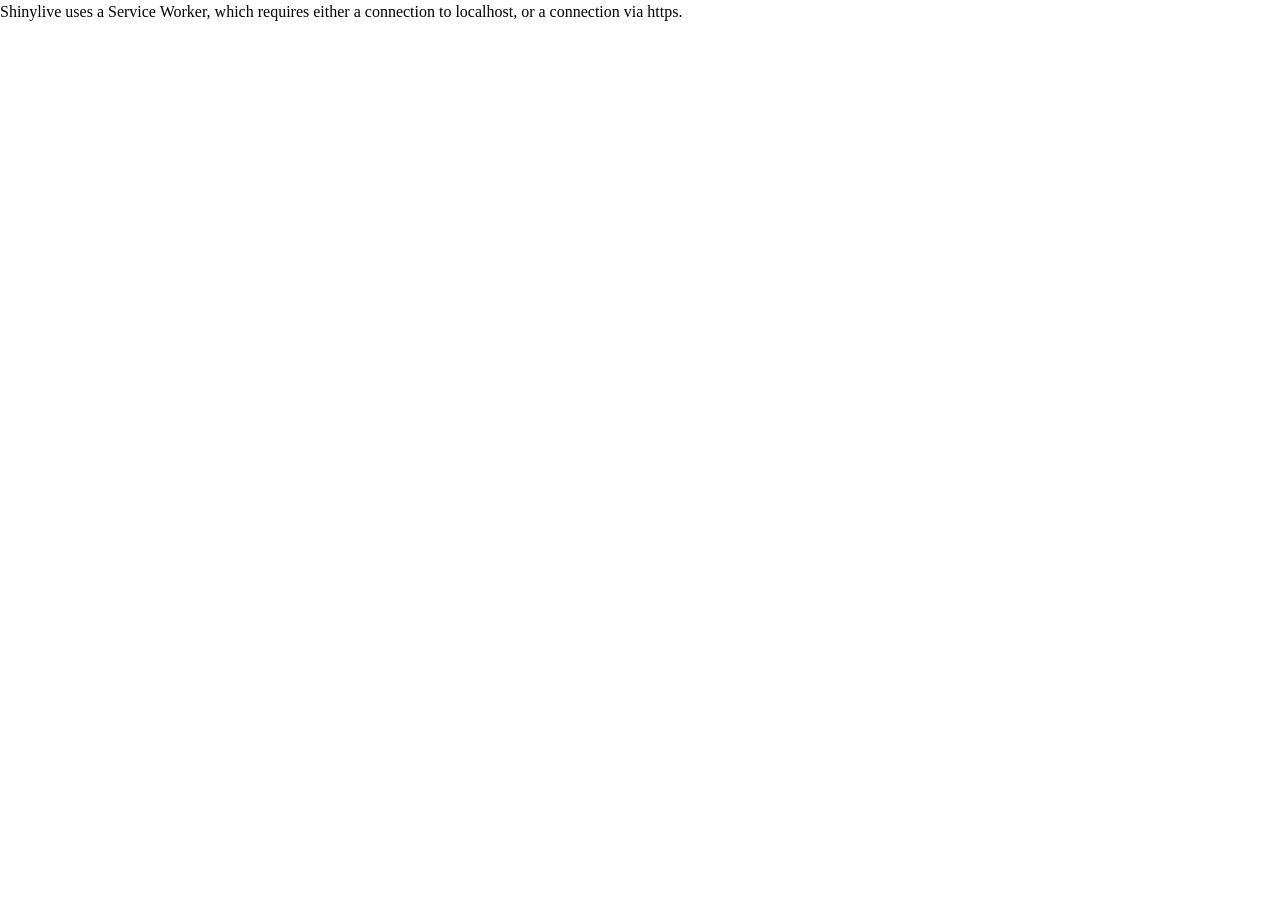
<file: docs/amion/index.html>
<!doctype html>
<html>
  <head>
    <meta charset="utf-8" />
    <title>Amion Rotation Openings Checker</title>
    <style>
      html, body { margin: 0; height: 100%; width: 100%; overflow: hidden; }
      iframe { border: 0; width: 100%; height: 100%; }
    </style>
  </head>
  <body>
    <iframe src="./site/index.html"></iframe>
  </body>
</html>
</file>
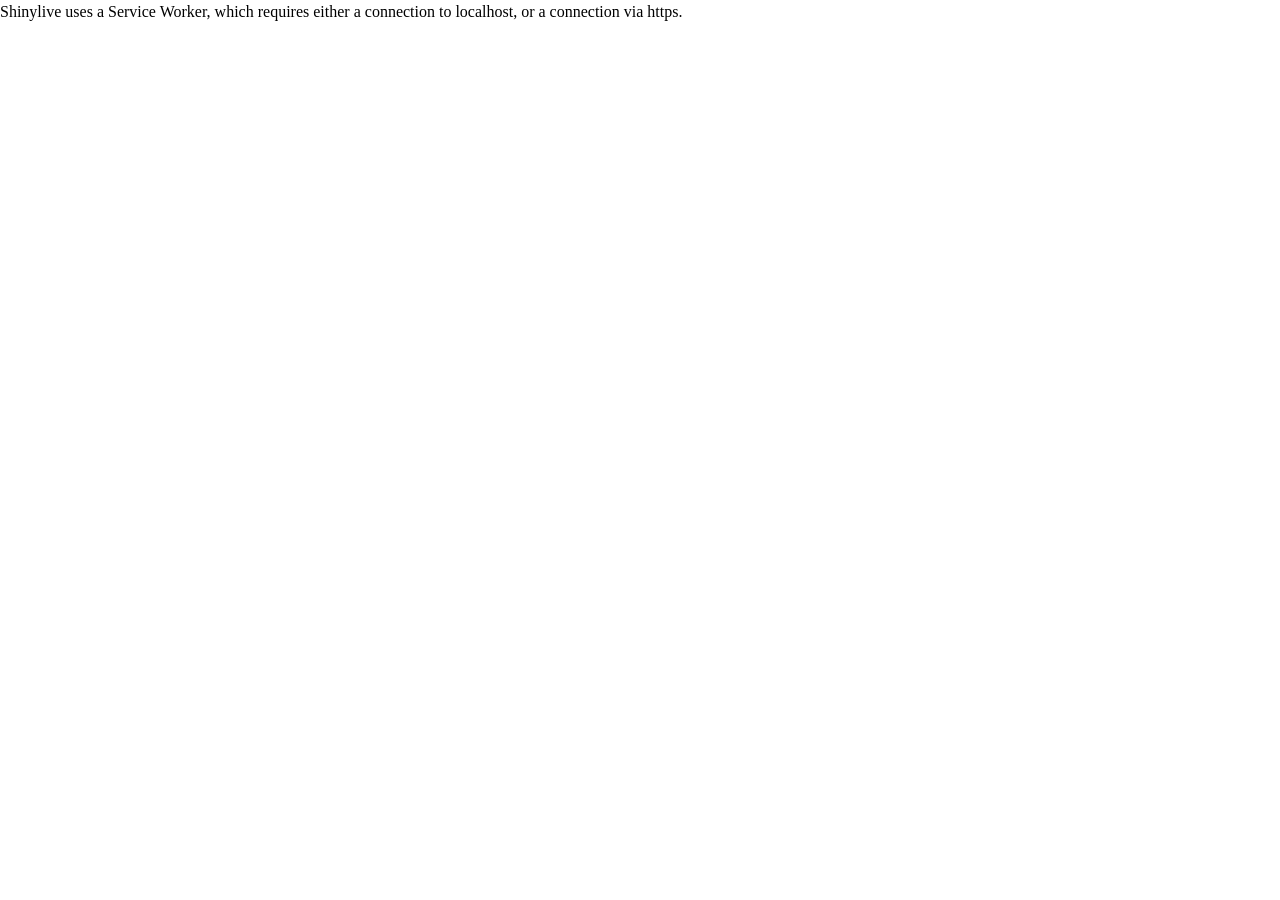
<file: docs/amion/site/index.html>
<!doctype html>
<html lang="en">
  <head>
    <meta charset="UTF-8" />
    <meta name="viewport" content="width=device-width, initial-scale=1.0" />
    <title>Shiny App</title>
    <script
      src="./shinylive/load-shinylive-sw.js"
      type="module"
    ></script>
    <script type="module">
      import { runExportedApp } from "./shinylive/shinylive.js";
      runExportedApp({
        id: "root",
        appEngine: "python",
        relPath: "",
      });
    </script>
    <link rel="stylesheet" href="./shinylive/style-resets.css" />
    <link rel="stylesheet" href="./shinylive/shinylive.css" />
    
  </head>
  <body>
    
    <div style="height: 100vh; width: 100vw" id="root"></div>
    
  </body>
</html>
</file>
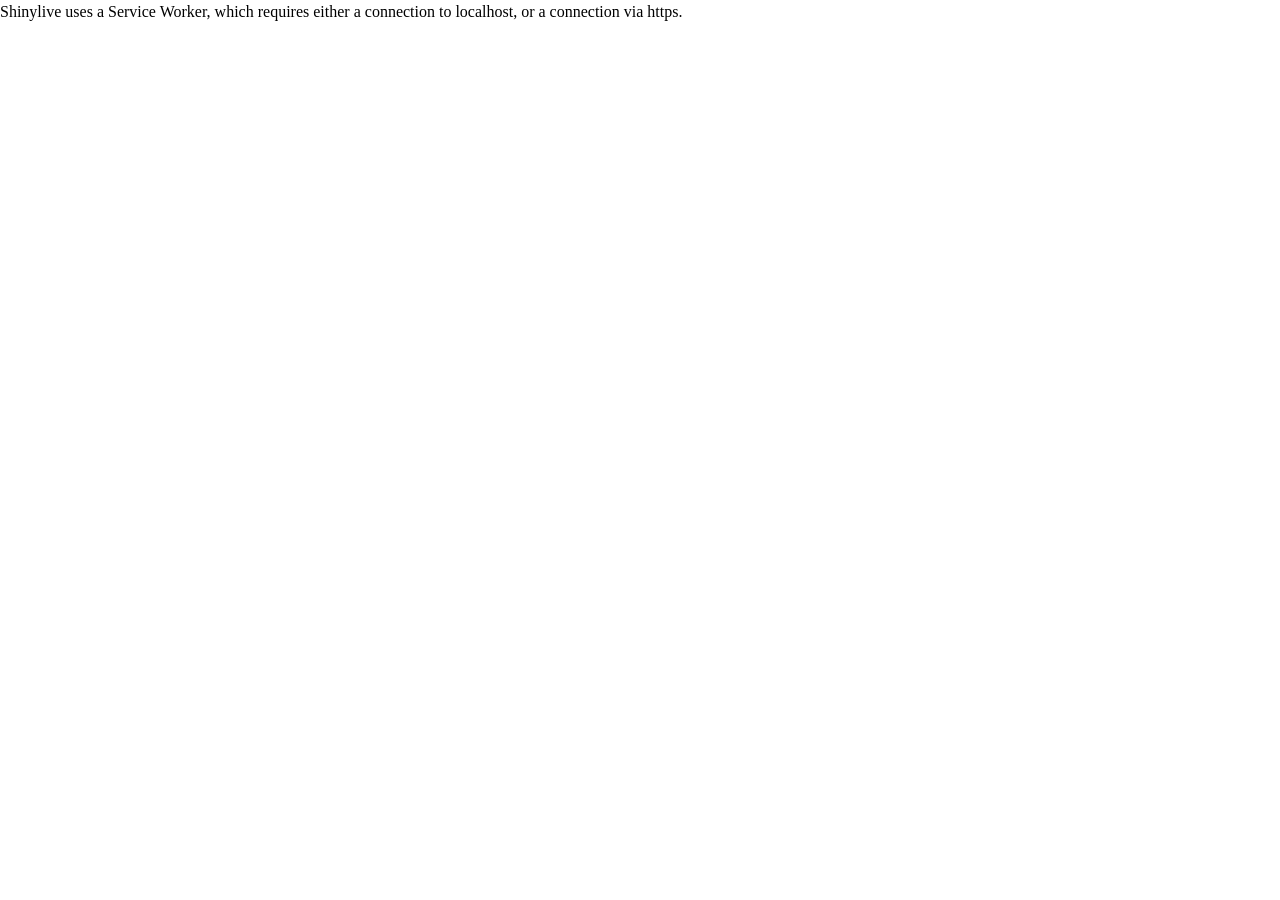
<file: docs/amion/site/edit/index.html>
<!doctype html>
<html xmlns="http://www.w3.org/1999/xhtml" lang="en">
  <head>
    <title>Redirect to editable app</title>
    <meta
      http-equiv="refresh"
      content="0;URL='../index.html?_shinylive-mode=editor-terminal-viewer'"
    />
  </head>
  <body></body>
</html>
</file>
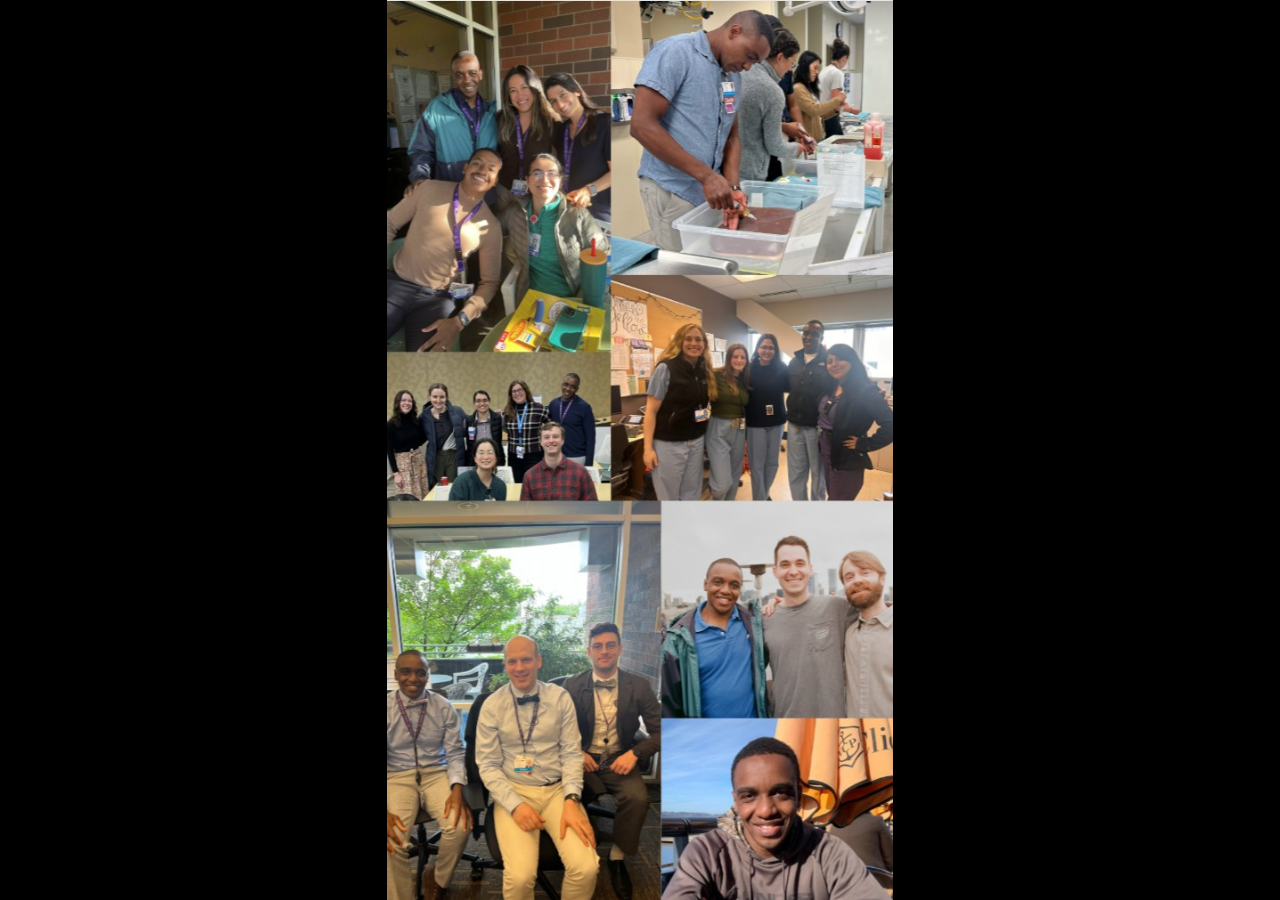
<file: photo.html>
<!DOCTYPE html>
<html lang="en">
<head>
<meta charset="UTF-8">
<meta name="viewport" content="width=device-width, initial-scale=1.0">
<title>Stephen</title>
<style>
  html, body {
    margin: 0;
    height: 100%;
    background: #000;
    overflow: hidden;
    color: #fff;
    font-family: system-ui, -apple-system, Segoe UI, Roboto, sans-serif;
  }
  img {
    width: 100%;
    height: 100%;
    object-fit: contain;
    display: block;
  }
  .error {
    position: absolute;
    inset: 0;
    display: none;
    place-items: center;
    padding: 16px;
    text-align: center;
    background: #000;
  }
  .error a { color: #fff; text-decoration: underline; }
</style>
</head>
<body>
  <img id="photo"
       src="Screenshot.jpg"
       alt="Stephen"
       onerror="document.querySelector('.error').style.display='grid'; this.style.display='none';">

  <div class="error">
    <div>
      <div style="margin-bottom:8px;">
        Couldn’t load the image. Check the URL, file name (case), repo/branch,
        and that the file is public.
      </div>
      <a id="directLink" href="#" target="_blank" rel="noopener">Open image URL directly</a>
    </div>
  </div>

  <script>
    const img = document.getElementById('photo');
    document.getElementById('directLink').href = img.src;
  </script>
</body>
</html>
</file>
<file: docs/amion/site/shinylive/shinylive.css>
/* Shinylive 0.10.7
// Copyright 2025 Posit, PBC */
/* src/Components/App.css */
@font-face {
  font-family: "Source Sans Pro";
  src: url("./SourceSansPro-Regular.otf-PVQ5ZP77.woff2") format("woff2");
  font-weight: normal;
  font-style: normal;
}
:root {
  --colors-grey: grey;
  --colors-blue: #007bc2;
  --colors-blue-dark: hsl(207, 69%, 35%);
  --colors-red: #c10000;
  --colors-white: white;
  --colors-bg: white;
  --colors-fg: #333;
  --font-face:
    "Source Sans Pro",
    Arial,
    Helvetica,
    sans-serif;
  --font-size: 14px;
  --font-mono-face:
    Menlo,
    Monaco,
    Consolas,
    "Liberation Mono",
    "Courier New",
    monospace;
  --font-mono-size: 12px;
  --panel-roundness: 5px;
  --button-roundness: 5px;
  --container-roundness: calc(var(--panel-roundness) * 1.4);
  --shadow-color: 0deg 0% 56%;
  --shadow-elevation-low:
    0.3px 0.4px 0.6px hsl(var(--shadow-color) / 0.34),
    0.5px 0.7px 1px -1.2px hsl(var(--shadow-color) / 0.34),
    1.2px 1.7px 2.3px -2.5px hsl(var(--shadow-color) / 0.34);
  --shadow-elevation-medium:
    0.3px 0.4px 0.6px hsl(var(--shadow-color) / 0.36),
    1px 1.4px 1.9px -0.8px hsl(var(--shadow-color) / 0.36),
    2.6px 3.4px 4.8px -1.7px hsl(var(--shadow-color) / 0.36),
    6.2px 8.3px 11.7px -2.5px hsl(var(--shadow-color) / 0.36);
}
.shinylive-container {
  --pad: 2px;
  height: 100%;
  width: 100%;
  min-height: 100px;
  min-width: 400px;
  padding: var(--pad);
  border-radius: var(--container-roundness);
  background-color: #e6e6e6;
}
.shinylive-container.viewer {
  --pad: 0;
  min-width: unset;
}
.shinylive-container > div {
  border-radius: var(--panel-roundness);
  background-color: var(--colors-bg);
}
.shinylive-example-selector {
  grid-area: exampleselector;
}
.shinylive-editor {
  grid-area: editor;
}
.shinylive-terminal {
  grid-area: terminal;
}
.shinylive-viewer {
  grid-area: viewer;
}
button {
  background-color: var(--colors-blue);
  color: var(--colors-white);
  font-family: var(--font-face);
  font-size: var(--font-size);
  border-style: solid;
  border-color: var(--colors-white);
  border-radius: var(--button-roundness);
  cursor: pointer;
  padding: 0.2rem 0.5rem;
}
button:disabled {
  cursor: default;
  background-color: #c8c8c8;
}
.shinylive-container.editor-cell {
  padding: 0;
}
.shinylive-container.editor-cell .shinylive-editor {
  border-bottom-right-radius: 0;
  border-bottom-left-radius: 0;
}
.shinylive-container.editor-cell .shinylive-output-cell {
  border-top: 2px solid #eeeff2;
  border-top-right-radius: 0;
  border-top-left-radius: 0;
}
.shinylive-container.editor-cell .shinylive-output-cell .rendered-html {
  padding: 2px 12px 3px 12px;
}
.shinylive-container.editor-cell .shinylive-output-cell pre.output-content {
  border-top-right-radius: 0;
  border-top-left-radius: 0;
  background-color: #eeeff2;
  font-size: 13px;
  line-height: 1.8;
  padding: 2px 12px 5px 12px;
  margin-bottom: 0;
  color: #666;
}
.shinylive-container.editor-cell .editor-container {
  padding: 0;
}
.shinylive-container.editor-cell .cm-scroller {
  padding: 12px 12px 4px 12px;
}

/* src/Components/ExampleSelector.css */
.shinylive-example-selector {
  padding: 3px 3px 3px 8px;
  font-family: var(--font-face);
  --indent: 8px;
  --divider-color: #f1f1f1;
}
.shinylive-example-selector > .categories {
  height: 100%;
  overflow-y: auto;
  padding: var(--indent);
}
.shinylive-example-selector > .categories .category-title {
  color: var(--colors-blue, blue);
  margin-top: calc(var(--indent) * 2);
}
.shinylive-example-selector .example {
  --v-pad: calc(var(--indent));
  --h-pad: calc(var(--indent) * 2);
  padding-left: var(--h-pad);
  padding-top: var(--v-pad);
  padding-bottom: var(--v-pad);
  cursor: default;
  position: relative;
  --sidebar-color: var(--colors-grey);
  --sidebar-indent: calc(var(--indent) / 1.3);
  --sidebar-w: 1px;
}
.shinylive-example-selector .example > a {
  text-decoration: unset;
  color: unset;
  cursor: unset;
}
.shinylive-example-selector .example:hover:not(.selected) {
  cursor: pointer;
}
.shinylive-example-selector .example.selected,
.shinylive-example-selector .example:hover {
  --sidebar-w: 4px;
}
.shinylive-example-selector .example.selected {
  --sidebar-color: var(--colors-blue, blue);
}
.shinylive-example-selector .example:before {
  content: "";
  position: absolute;
  height: 70%;
  top: 15%;
  width: var(--sidebar-w);
  border-radius: var(--button-roundness, 5px);
  left: calc(var(--sidebar-indent) - var(--sidebar-w) - 1px);
  background-color: var(--sidebar-color);
}
.shinylive-example-selector .example .title {
  font-weight: 500;
}
.shinylive-example-selector .example .about {
  color: var(--colors-grey, grey);
  font-size: small;
  font-style: italic;
  font-weight: 400;
}
.shinylive-example-selector > .categories > section > .divider {
  width: 100%;
  height: 1px;
  background-color: var(--divider-color);
}

/* src/Components/HeaderBar.css */
.HeaderBar {
  height: 30px;
  padding: 3px 8px;
  background-color: #007BC2;
  font-family: var(--font-face);
  font-size: 1.1rem;
  color: var(--colors-white);
  display: flex;
}
.HeaderBar > a.page-title {
  display: inherit;
  color: var(--colors-white);
  text-decoration: none;
  flex-direction: row;
  margin-right: auto;
}
.HeaderBar .shiny-logo {
  height: 22px;
  display: inline-block;
  margin-right: 6px;
  margin-left: 4px;
  margin-top: 1px;
}
.HeaderBar > div {
  flex-direction: row;
  margin-right: 1rem;
}
.HeaderBar button.code-run-button {
  border: none;
  font-size: 0.9rem;
  padding: 0.2rem 0.5rem;
  background-color: transparent;
  white-space: nowrap;
  fill: rgba(255, 255, 255, 0.8);
}
.HeaderBar button.code-run-button svg.shinylive-icon {
  font-size: 1em;
}
.HeaderBar button.code-run-button span.button-label {
  vertical-align: 0.15em;
  margin-left: 0.3em;
}
.HeaderBar .code-run-button:hover {
  color: var(--colors-white);
  fill: var(--colors-white);
}

/* src/Components/Icons.css */
.shinylive-icon {
  display: inline-block;
  height: 1em;
}

/* src/Components/OutputCell.css */
.shinylive-output-cell div.rendered-html table {
  border: none;
  border-collapse: collapse;
  border-spacing: 0;
  color: black;
  font-size: 90%;
  table-layout: fixed;
}
.shinylive-output-cell div.rendered-html thead {
  border-bottom: 1px solid black;
  vertical-align: bottom;
}
.shinylive-output-cell div.rendered-html tr,
.shinylive-output-cell div.rendered-html th,
.shinylive-output-cell div.rendered-html td {
  text-align: right;
  vertical-align: middle;
  padding: 0.5em 0.5em;
  line-height: normal;
  white-space: normal;
  max-width: none;
  border: none;
}
.shinylive-output-cell div.rendered-html th {
  font-weight: bold;
}
.shinylive-output-cell div.rendered-html tbody tr:nth-child(odd) {
  background: #f5f5f5;
}
.shinylive-output-cell div.rendered-html tbody tr:hover {
  background: rgba(66, 165, 245, 0.2);
}

/* src/Components/ResizableGrid/ResizableGrid.css */
.ResizableGrid {
  --pad: 2px;
  --panel-gap: 3px;
  --sizer-margin-offset: calc(-1 * var(--panel-gap));
  --expansion-scale: 3;
  height: 100%;
  width: 100%;
  min-height: 80px;
  min-width: 400px;
  display: grid;
  padding: 0;
  gap: var(--panel-gap);
  position: relative;
}
.ResizableGrid > * {
  min-width: 0;
  min-height: 0;
}
div.ResizableGrid--col-sizer,
div.ResizableGrid--row-sizer {
  opacity: 0;
  position: relative;
  transition: transform 1s 0.5s;
}
.ResizableGrid--col-sizer {
  grid-row: 1/-1;
  width: var(--panel-gap);
  margin-left: var(--sizer-margin-offset);
  height: 100%;
  cursor: ew-resize;
}
.ResizableGrid--row-sizer {
  grid-column: 1/-1;
  height: var(--panel-gap);
  margin-top: var(--sizer-margin-offset);
  width: 100%;
  cursor: ns-resize;
}
.ResizableGrid--col-sizer:hover,
.ResizableGrid--row-sizer:hover {
  z-index: 9999;
  transition: transform 0s;
}
.ResizableGrid--col-sizer:hover {
  transform: scaleX(var(--expansion-scale));
}
.ResizableGrid--row-sizer:hover {
  transform: scaleY(var(--expansion-scale));
}
div#size-detection-cell {
  width: 100%;
  height: 100%;
  grid-row: 1/-1;
  grid-column: 1/-1;
}

/* node_modules/xterm/css/xterm.css */
.xterm {
  cursor: text;
  position: relative;
  user-select: none;
  -ms-user-select: none;
  -webkit-user-select: none;
}
.xterm.focus,
.xterm:focus {
  outline: none;
}
.xterm .xterm-helpers {
  position: absolute;
  top: 0;
  z-index: 5;
}
.xterm .xterm-helper-textarea {
  padding: 0;
  border: 0;
  margin: 0;
  position: absolute;
  opacity: 0;
  left: -9999em;
  top: 0;
  width: 0;
  height: 0;
  z-index: -5;
  white-space: nowrap;
  overflow: hidden;
  resize: none;
}
.xterm .composition-view {
  background: #000;
  color: #FFF;
  display: none;
  position: absolute;
  white-space: nowrap;
  z-index: 1;
}
.xterm .composition-view.active {
  display: block;
}
.xterm .xterm-viewport {
  background-color: #000;
  overflow-y: scroll;
  cursor: default;
  position: absolute;
  right: 0;
  left: 0;
  top: 0;
  bottom: 0;
}
.xterm .xterm-screen {
  position: relative;
}
.xterm .xterm-screen canvas {
  position: absolute;
  left: 0;
  top: 0;
}
.xterm .xterm-scroll-area {
  visibility: hidden;
}
.xterm-char-measure-element {
  display: inline-block;
  visibility: hidden;
  position: absolute;
  top: 0;
  left: -9999em;
  line-height: normal;
}
.xterm.enable-mouse-events {
  cursor: default;
}
.xterm.xterm-cursor-pointer,
.xterm .xterm-cursor-pointer {
  cursor: pointer;
}
.xterm.column-select.focus {
  cursor: crosshair;
}
.xterm .xterm-accessibility,
.xterm .xterm-message {
  position: absolute;
  left: 0;
  top: 0;
  bottom: 0;
  right: 0;
  z-index: 10;
  color: transparent;
  pointer-events: none;
}
.xterm .live-region {
  position: absolute;
  left: -9999px;
  width: 1px;
  height: 1px;
  overflow: hidden;
}
.xterm-dim {
  opacity: 1 !important;
}
.xterm-underline-1 {
  text-decoration: underline;
}
.xterm-underline-2 {
  text-decoration: double underline;
}
.xterm-underline-3 {
  text-decoration: wavy underline;
}
.xterm-underline-4 {
  text-decoration: dotted underline;
}
.xterm-underline-5 {
  text-decoration: dashed underline;
}
.xterm-overline {
  text-decoration: overline;
}
.xterm-overline.xterm-underline-1 {
  text-decoration: overline underline;
}
.xterm-overline.xterm-underline-2 {
  text-decoration: overline double underline;
}
.xterm-overline.xterm-underline-3 {
  text-decoration: overline wavy underline;
}
.xterm-overline.xterm-underline-4 {
  text-decoration: overline dotted underline;
}
.xterm-overline.xterm-underline-5 {
  text-decoration: overline dashed underline;
}
.xterm-strikethrough {
  text-decoration: line-through;
}
.xterm-screen .xterm-decoration-container .xterm-decoration {
  z-index: 6;
  position: absolute;
}
.xterm-screen .xterm-decoration-container .xterm-decoration.xterm-decoration-top-layer {
  z-index: 7;
}
.xterm-decoration-overview-ruler {
  z-index: 8;
  position: absolute;
  top: 0;
  right: 0;
  pointer-events: none;
}
.xterm-decoration-top {
  z-index: 2;
  position: relative;
}

/* src/Components/Terminal.css */
.shinylive-terminal.terminal {
  height: 100%;
  position: relative;
  overflow: hidden;
  padding: 0.5rem;
  --color: #333;
  --background: white;
  --size: 1;
  --font:
    Menlo,
    Monaco,
    Consolas,
    "Liberation Mono",
    "Courier New",
    monospace;
}
.xterm {
  padding: 8px;
}

/* src/Components/LoadingAnimation.css */
.loading-animation {
  --animation-start-color: #fafafa;
  --animation-end-color: #cccccc;
  --hex-width: 16px;
  background-color: inherit;
  box-shadow: inherit;
  text-align: center;
  font-size: 0;
  -webkit-animation: loading-animation-fade-in 1s;
  animation: loading-animation-fade-in 1s;
}
.loading-animation .hex {
  display: inline-block;
  position: relative;
  width: var(--hex-width);
  height: calc(0.57735 * var(--hex-width));
  margin: calc(0.216 * var(--hex-width)) calc(var(--hex-width) / 12);
  background-color: var(--animation-start-color);
  vertical-align: middle;
  -webkit-animation: loading-animation-pulse 3.75s infinite;
  animation: loading-animation-pulse 3.75s infinite;
}
.loading-animation .hex::before,
.loading-animation .hex::after {
  content: "";
  display: block;
  position: absolute;
  width: calc(0.7071 * var(--hex-width));
  height: calc(0.7071 * var(--hex-width));
  background-color: inherit;
  transform-origin: 0 0;
  transform: scaleY(0.57735) rotate(-45deg);
  animation: inherit;
}
.loading-animation .hex::before {
  top: 0;
}
.loading-animation .hex::after {
  top: calc(0.57735 * var(--hex-width));
}
.loading-animation .hex:nth-of-type(2n) {
  -webkit-animation-delay: 0s;
  animation-delay: 0s;
}
.loading-animation .hex:nth-of-type(2n+1) {
  -webkit-animation-delay: -1.1s;
  animation-delay: -1.05s;
}
.loading-animation .hex:nth-of-type(2n+2) {
  -webkit-animation-delay: -1.97s;
  animation-delay: -1.97s;
}
.loading-animation .hex:nth-of-type(2n+3) {
  -webkit-animation-delay: -1.8s;
  animation-delay: -1.8s;
}
.loading-animation .hex:nth-of-type(2n+4) {
  -webkit-animation-delay: -1.1s;
  animation-delay: -1.1s;
}
.loading-animation .hex:nth-of-type(2n+5) {
  -webkit-animation-delay: -1.1s;
  animation-delay: -1.1s;
}
.loading-animation .hex:nth-of-type(2n+6) {
  -webkit-animation-delay: -1.8s;
  animation-delay: -1.8s;
}
.loading-animation .hex:nth-of-type(2n+7) {
  -webkit-animation-delay: -1.7s;
  animation-delay: -1.7s;
}
.loading-animation .hex:nth-of-type(2n+8) {
  -webkit-animation-delay: -1.2s;
  animation-delay: -1.2s;
}
.loading-animation .hex:nth-of-type(2n+9) {
  -webkit-animation-delay: -1.3s;
  animation-delay: -1.3s;
}
.loading-animation .hex:nth-of-type(2n+11) {
  -webkit-animation-delay: -1.6s;
  animation-delay: -1.6s;
}
.loading-animation .hex:nth-of-type(2n+12) {
  -webkit-animation-delay: -1.6s;
  animation-delay: -1.6s;
}
.loading-animation .hex:nth-of-type(2n+13) {
  -webkit-animation-delay: -1.3s;
  animation-delay: -1.3s;
}
.loading-animation .hex:nth-of-type(2n+14) {
  -webkit-animation-delay: -1.3s;
  animation-delay: -1.3s;
}
.loading-animation .hex:nth-of-type(2n+15) {
  -webkit-animation-delay: -1.5s;
  animation-delay: -1.5s;
}
.loading-animation .hex:nth-of-type(2n+16) {
  -webkit-animation-delay: -1.5s;
  animation-delay: -1.5s;
}
.loading-animation .hex:nth-of-type(2n+17) {
  -webkit-animation-delay: -1.3s;
  animation-delay: -1.3s;
}
.loading-animation .hex:nth-of-type(2n+18) {
  -webkit-animation-delay: -1.4s;
  animation-delay: -1.4s;
}
.loading-animation .hex:nth-of-type(2n+19) {
  -webkit-animation-delay: -1.45s;
  animation-delay: -1.45s;
}
.loading-animation .spacer {
  display: inline-block;
  width: calc(var(--hex-width) * 14 / 12);
}
@keyframes loading-animation-pulse {
  0% {
    background-color: var(--animation-start-color);
  }
  50% {
    background-color: var(--animation-end-color);
  }
  100% {
    background-color: var(--animation-start-color);
  }
}
@keyframes loading-animation-fade-in {
  0% {
    opacity: 0;
  }
  20% {
    opacity: 0;
  }
  100% {
    opacity: 1;
  }
}

/* src/Components/Viewer.css */
.shinylive-viewer {
  height: 100%;
  width: 100%;
  position: relative;
}
.app-frame {
  border-radius: var(--panel-roundness);
  border: 0;
}
.shinylive-viewer iframe {
  background-color: white;
  width: 100%;
  height: 100%;
  display: block;
}
.shinylive-viewer .loading-wrapper {
  overflow: auto;
  background-color: white;
  position: absolute;
  height: 100%;
  width: 100%;
  top: 0px;
  left: 0px;
  display: flex;
  justify-content: center;
  align-items: center;
}
.shinylive-viewer .loading-wrapper.loading-wrapper-error {
  justify-content: left;
}
.shinylive-viewer .loading-wrapper .error-alert {
  text-align: center;
  font-size: 1.4rem;
  font-family: var(--font-face);
  -webkit-animation: loading-animation-fade-in 0.5s;
  animation: loading-animation-fade-in 0.5s;
}
.shinylive-viewer .loading-wrapper .error-alert .error-icon {
  display: inline-block;
  text-align: center;
  width: 85px;
  margin-bottom: 0.5rem;
}
.shinylive-viewer .loading-wrapper .error-alert .error-log {
  font-size: 0.7rem;
  text-align: left;
  padding: 0.3rem;
}
@keyframes loading-animation-fade-in {
  0% {
    opacity: 0;
  }
  100% {
    opacity: 1;
  }
}

/* node_modules/balloon-css/balloon.min.css */
:root {
  --balloon-border-radius: 2px;
  --balloon-color: rgba(16,16,16,0.95);
  --balloon-text-color: #fff;
  --balloon-font-size: 12px;
  --balloon-move: 4px;
}
button[aria-label][data-balloon-pos] {
  overflow: visible;
}
[aria-label][data-balloon-pos] {
  position: relative;
  cursor: pointer;
}
[aria-label][data-balloon-pos]:after {
  opacity: 0;
  pointer-events: none;
  transition: all 0.18s ease-out 0.18s;
  text-indent: 0;
  font-family:
    -apple-system,
    BlinkMacSystemFont,
    "Segoe UI",
    Roboto,
    Oxygen,
    Ubuntu,
    Cantarell,
    "Open Sans",
    "Helvetica Neue",
    sans-serif;
  font-weight: normal;
  font-style: normal;
  text-shadow: none;
  font-size: var(--balloon-font-size);
  background: var(--balloon-color);
  border-radius: 2px;
  color: var(--balloon-text-color);
  border-radius: var(--balloon-border-radius);
  content: attr(aria-label);
  padding: .5em 1em;
  position: absolute;
  white-space: nowrap;
  z-index: 10;
}
[aria-label][data-balloon-pos]:before {
  width: 0;
  height: 0;
  border: 5px solid transparent;
  border-top-color: var(--balloon-color);
  opacity: 0;
  pointer-events: none;
  transition: all 0.18s ease-out 0.18s;
  content: "";
  position: absolute;
  z-index: 10;
}
[aria-label][data-balloon-pos]:hover:before,
[aria-label][data-balloon-pos]:hover:after,
[aria-label][data-balloon-pos][data-balloon-visible]:before,
[aria-label][data-balloon-pos][data-balloon-visible]:after,
[aria-label][data-balloon-pos]:not([data-balloon-nofocus]):focus:before,
[aria-label][data-balloon-pos]:not([data-balloon-nofocus]):focus:after {
  opacity: 1;
  pointer-events: none;
}
[aria-label][data-balloon-pos].font-awesome:after {
  font-family:
    FontAwesome,
    -apple-system,
    BlinkMacSystemFont,
    "Segoe UI",
    Roboto,
    Oxygen,
    Ubuntu,
    Cantarell,
    "Open Sans",
    "Helvetica Neue",
    sans-serif;
}
[aria-label][data-balloon-pos][data-balloon-break]:after {
  white-space: pre;
}
[aria-label][data-balloon-pos][data-balloon-break][data-balloon-length]:after {
  white-space: pre-line;
  word-break: break-word;
}
[aria-label][data-balloon-pos][data-balloon-blunt]:before,
[aria-label][data-balloon-pos][data-balloon-blunt]:after {
  transition: none;
}
[aria-label][data-balloon-pos][data-balloon-pos=up]:hover:after,
[aria-label][data-balloon-pos][data-balloon-pos=up][data-balloon-visible]:after,
[aria-label][data-balloon-pos][data-balloon-pos=down]:hover:after,
[aria-label][data-balloon-pos][data-balloon-pos=down][data-balloon-visible]:after {
  transform: translate(-50%, 0);
}
[aria-label][data-balloon-pos][data-balloon-pos=up]:hover:before,
[aria-label][data-balloon-pos][data-balloon-pos=up][data-balloon-visible]:before,
[aria-label][data-balloon-pos][data-balloon-pos=down]:hover:before,
[aria-label][data-balloon-pos][data-balloon-pos=down][data-balloon-visible]:before {
  transform: translate(-50%, 0);
}
[aria-label][data-balloon-pos][data-balloon-pos*=-left]:after {
  left: 0;
}
[aria-label][data-balloon-pos][data-balloon-pos*=-left]:before {
  left: 5px;
}
[aria-label][data-balloon-pos][data-balloon-pos*=-right]:after {
  right: 0;
}
[aria-label][data-balloon-pos][data-balloon-pos*=-right]:before {
  right: 5px;
}
[aria-label][data-balloon-pos][data-balloon-po*=-left]:hover:after,
[aria-label][data-balloon-pos][data-balloon-po*=-left][data-balloon-visible]:after,
[aria-label][data-balloon-pos][data-balloon-pos*=-right]:hover:after,
[aria-label][data-balloon-pos][data-balloon-pos*=-right][data-balloon-visible]:after {
  transform: translate(0, 0);
}
[aria-label][data-balloon-pos][data-balloon-po*=-left]:hover:before,
[aria-label][data-balloon-pos][data-balloon-po*=-left][data-balloon-visible]:before,
[aria-label][data-balloon-pos][data-balloon-pos*=-right]:hover:before,
[aria-label][data-balloon-pos][data-balloon-pos*=-right][data-balloon-visible]:before {
  transform: translate(0, 0);
}
[aria-label][data-balloon-pos][data-balloon-pos^=up]:before,
[aria-label][data-balloon-pos][data-balloon-pos^=up]:after {
  bottom: 100%;
  transform-origin: top;
  transform: translate(0, var(--balloon-move));
}
[aria-label][data-balloon-pos][data-balloon-pos^=up]:after {
  margin-bottom: 10px;
}
[aria-label][data-balloon-pos][data-balloon-pos=up]:before,
[aria-label][data-balloon-pos][data-balloon-pos=up]:after {
  left: 50%;
  transform: translate(-50%, var(--balloon-move));
}
[aria-label][data-balloon-pos][data-balloon-pos^=down]:before,
[aria-label][data-balloon-pos][data-balloon-pos^=down]:after {
  top: 100%;
  transform: translate(0, calc(var(--balloon-move) * -1));
}
[aria-label][data-balloon-pos][data-balloon-pos^=down]:after {
  margin-top: 10px;
}
[aria-label][data-balloon-pos][data-balloon-pos^=down]:before {
  width: 0;
  height: 0;
  border: 5px solid transparent;
  border-bottom-color: var(--balloon-color);
}
[aria-label][data-balloon-pos][data-balloon-pos=down]:after,
[aria-label][data-balloon-pos][data-balloon-pos=down]:before {
  left: 50%;
  transform: translate(-50%, calc(var(--balloon-move) * -1));
}
[aria-label][data-balloon-pos][data-balloon-pos=left]:hover:after,
[aria-label][data-balloon-pos][data-balloon-pos=left][data-balloon-visible]:after,
[aria-label][data-balloon-pos][data-balloon-pos=right]:hover:after,
[aria-label][data-balloon-pos][data-balloon-pos=right][data-balloon-visible]:after {
  transform: translate(0, -50%);
}
[aria-label][data-balloon-pos][data-balloon-pos=left]:hover:before,
[aria-label][data-balloon-pos][data-balloon-pos=left][data-balloon-visible]:before,
[aria-label][data-balloon-pos][data-balloon-pos=right]:hover:before,
[aria-label][data-balloon-pos][data-balloon-pos=right][data-balloon-visible]:before {
  transform: translate(0, -50%);
}
[aria-label][data-balloon-pos][data-balloon-pos=left]:after,
[aria-label][data-balloon-pos][data-balloon-pos=left]:before {
  right: 100%;
  top: 50%;
  transform: translate(var(--balloon-move), -50%);
}
[aria-label][data-balloon-pos][data-balloon-pos=left]:after {
  margin-right: 10px;
}
[aria-label][data-balloon-pos][data-balloon-pos=left]:before {
  width: 0;
  height: 0;
  border: 5px solid transparent;
  border-left-color: var(--balloon-color);
}
[aria-label][data-balloon-pos][data-balloon-pos=right]:after,
[aria-label][data-balloon-pos][data-balloon-pos=right]:before {
  left: 100%;
  top: 50%;
  transform: translate(calc(var(--balloon-move) * -1), -50%);
}
[aria-label][data-balloon-pos][data-balloon-pos=right]:after {
  margin-left: 10px;
}
[aria-label][data-balloon-pos][data-balloon-pos=right]:before {
  width: 0;
  height: 0;
  border: 5px solid transparent;
  border-right-color: var(--balloon-color);
}
[aria-label][data-balloon-pos][data-balloon-length]:after {
  white-space: normal;
}
[aria-label][data-balloon-pos][data-balloon-length=small]:after {
  width: 80px;
}
[aria-label][data-balloon-pos][data-balloon-length=medium]:after {
  width: 150px;
}
[aria-label][data-balloon-pos][data-balloon-length=large]:after {
  width: 260px;
}
[aria-label][data-balloon-pos][data-balloon-length=xlarge]:after {
  width: 380px;
}
@media screen and (max-width: 768px) {
  [aria-label][data-balloon-pos][data-balloon-length=xlarge]:after {
    width: 90vw;
  }
}
[aria-label][data-balloon-pos][data-balloon-length=fit]:after {
  width: 100%;
}

/* src/Components/Editor.css */
.shinylive-editor {
  --bg-light-shade-color: #f6f6f6;
  --button-gray-color: #999;
  --button-hover-color: #hsl(207, 69%, 25%);
  --border-color: #aaa;
  --pad: 5px;
  display: grid;
  grid-template-rows: auto 1fr;
  grid-template-areas: "header" "editor";
  position: relative;
}
.ResizableGrid.editor-viewer.layout-vertical:not(.been-dragged) > .shinylive-editor {
  max-height: 800px;
}
.editor-header {
  grid-area: header;
}
.editor-container {
  grid-area: editor;
}
.shinylive-editor > div {
  min-width: 0;
  min-height: 0;
}
.editor-header {
  display: flex;
  padding-top: var(--pad);
  padding-left: var(--pad);
  padding-right: var(--pad);
  justify-content: space-between;
  align-items: flex-end;
  border-bottom: 1px solid var(--border-color);
}
.editor-files > button {
  font-size: 14px;
  font-family: var(--font-face);
  height: 26px;
  background-color: var(--bg-light-shade-color);
  color: #444;
  border: 1px solid #ddd;
  border-top-left-radius: 3px;
  border-top-right-radius: 3px;
  border-bottom: none;
  border-bottom-left-radius: 0;
  border-bottom-right-radius: 0;
  padding: 0 2px;
}
.editor-files button svg {
  vertical-align: unset;
}
.editor-filename {
  padding: 0 4px;
}
.editor-files > button.selected {
  color: black;
  background-color: var(--colors-bg);
  border-color: var(--border-color);
  position: relative;
  cursor: text;
}
.editor-files > button.selected::after {
  content: "";
  width: 100%;
  height: 4px;
  background-color: var(--colors-bg);
  position: absolute;
  bottom: -3px;
  left: 0;
  border-bottom-color: var(--colors-bg);
}
.editor-files > button.selected > input {
  width: 100%;
  font-size: 14px;
  font-family: var(--font-face);
  height: 26px;
  position: absolute;
  left: 4px;
  bottom: -0.5px;
  outline: none;
  border: none;
  color: var(--colors-blue);
  background-color: transparent;
}
.editor-files > button.selected > input.invalid-filename {
  color: var(--colors-red);
}
.editor-files > button > .editor-closebutton {
  width: 1.2rem;
  display: inline-block;
  color: var(--button-gray-color);
  font-weight: bold;
}
.editor-files > button.selected > .editor-closebutton + input {
  width: calc(100% - 21px);
}
.editor-files > .editor-addtab {
  border-color: rgba(0, 0, 0, 0);
  display: inline-block;
  line-height: 1rem;
  margin-left: 0.5rem;
  padding: 0;
}
.editor-files .editor-addbutton,
.editor-files .editor-uploadbutton {
  display: inline-block;
  color: var(--button-gray-color);
  fill: var(--button-gray-color);
  background-color: inherit;
  font-size: 1.2rem;
  font-weight: bold;
  padding: 0 0.3rem;
}
.editor-files .editor-uploadbutton {
  font-size: 0.7rem;
}
.editor-files .editor-closebutton:hover,
.editor-files .editor-addbutton:hover,
.editor-files .editor-uploadbutton:hover {
  color: var(--button-hover-color);
  fill: var(--button-hover-color);
  cursor: pointer;
}
.editor-container {
  padding: var(--pad);
  position: relative;
}
.editor-container .cm-editor {
  height: 100%;
}
.editor-container .cm-editor.cm-focused {
  outline: none;
}
.editor-container .cm-editor .cm-scroller {
  font-family: var(--font-mono-face);
  font-size: var(--font-mono-size);
}
.editor-container .cm-gutters {
  color: #aaa;
  background-color: var(--colors-bg);
  border-right: 1px solid #eee;
  padding-right: 4px;
}
.editor-container .cm-activeLineGutter {
  background-color: var(--colors-bg);
}
.editor-container .cm-tooltip {
  font-family: var(--font-face);
  font-size: var(--font-size);
}
.editor-container .cm-tooltip code {
  font-family: var(--font-mono-face);
  font-size: var(--font-mono-size);
  white-space: pre-wrap;
}
.editor-container .cm-diagnostic {
  font-family: var(--font-mono-face);
  font-size: var(--font-mono-size);
}
.editor-container .cm-signature-signature {
  font-family: var(--font-mono-face);
}
.editor-container .docstring {
  padding: 3px 6px;
  max-width: 650px;
  max-height: 300px;
  overflow-y: auto;
}
.editor-container .docstring pre {
  white-space: pre-wrap;
}
.editor-container .docstring h2 {
  font-size: 1.2em;
  font-weight: 600;
}
.shinylive-editor button.code-run-button {
  border: none;
  font-size: 0.8rem;
  padding: 0.2rem 0.5rem;
  background-color: transparent;
  white-space: nowrap;
}
.shinylive-editor .code-run-button:hover {
  color: var(--button-hover-color);
  fill: var(--button-hover-color);
}
.editor-header .code-run-button {
  align-self: center;
  color: var(--button-gray-color);
  fill: var(--button-gray-color);
}
.shinylive-editor .floating-buttons .code-run-button {
  position: absolute;
  top: 0;
  right: 0;
  border: 0;
  margin-top: 5px;
  margin-right: 5px;
  opacity: 0;
}
.shinylive-editor:hover .floating-buttons .code-run-button {
  color: var(--button-gray-color);
  fill: var(--button-gray-color);
  opacity: 1;
}
.shinylive-editor .floating-buttons .code-run-button:hover {
  color: var(--button-hover-color);
  fill: var(--button-hover-color);
}

/* src/Components/ShareModal.css */
.ShareModal {
  position: absolute;
  top: 50px;
  left: 50px;
  width: 600px;
  font-family: var(--font-face);
  background: white;
  border: 1px solid #ccc;
  border-radius: 5px;
  padding: 8px 14px;
  transition: 0.4s ease-out;
  box-shadow: 0.5rem 0.5rem 2rem rgb(0 0 0 / 30%);
  z-index: 10;
}
.ShareModal .ShareModal--item {
  padding-bottom: 10px;
}
.ShareModal .ShareModal--item .ShareModal--checkbox {
  margin-left: 1em;
  font-size: 0.9em;
}
.ShareModal .ShareModal--row {
  display: flex;
}
.ShareModal .ShareModal--row label {
  display: flex;
  align-items: center;
}
.ShareModal .ShareModal--row label span {
  margin-left: 0.3em;
}
.ShareModal .ShareModal--row .ShareModal--url {
  display: inline-flex;
  position: relative;
  vertical-align: top;
  width: 100%;
}
.ShareModal .ShareModal--row .ShareModal--url .ShareModal--urlinput {
  font-family: var(--font-mono-face);
  font-size: var(--font-mono-size);
  width: 100%;
  margin-right: 12px;
}
.ShareModal-overlay {
  opacity: 0.5;
  background: #000;
  width: 100%;
  height: 100%;
  z-index: 9;
  top: 0;
  left: 0;
  position: fixed;
}
/*! Bundled license information:

xterm/css/xterm.css:
  (**
   * Copyright (c) 2014 The xterm.js authors. All rights reserved.
   * Copyright (c) 2012-2013, Christopher Jeffrey (MIT License)
   * https://github.com/chjj/term.js
   * @license MIT
   *
   * Permission is hereby granted, free of charge, to any person obtaining a copy
   * of this software and associated documentation files (the "Software"), to deal
   * in the Software without restriction, including without limitation the rights
   * to use, copy, modify, merge, publish, distribute, sublicense, and/or sell
   * copies of the Software, and to permit persons to whom the Software is
   * furnished to do so, subject to the following conditions:
   *
   * The above copyright notice and this permission notice shall be included in
   * all copies or substantial portions of the Software.
   *
   * THE SOFTWARE IS PROVIDED "AS IS", WITHOUT WARRANTY OF ANY KIND, EXPRESS OR
   * IMPLIED, INCLUDING BUT NOT LIMITED TO THE WARRANTIES OF MERCHANTABILITY,
   * FITNESS FOR A PARTICULAR PURPOSE AND NONINFRINGEMENT. IN NO EVENT SHALL THE
   * AUTHORS OR COPYRIGHT HOLDERS BE LIABLE FOR ANY CLAIM, DAMAGES OR OTHER
   * LIABILITY, WHETHER IN AN ACTION OF CONTRACT, TORT OR OTHERWISE, ARISING FROM,
   * OUT OF OR IN CONNECTION WITH THE SOFTWARE OR THE USE OR OTHER DEALINGS IN
   * THE SOFTWARE.
   *
   * Originally forked from (with the author's permission):
   *   Fabrice Bellard's javascript vt100 for jslinux:
   *   http://bellard.org/jslinux/
   *   Copyright (c) 2011 Fabrice Bellard
   *   The original design remains. The terminal itself
   *   has been extended to include xterm CSI codes, among
   *   other features.
   *)
*/
</file>
<file: docs/amion/site/shinylive/style-resets.css>
/* Taken from https://www.joshwcomeau.com/css/custom-css-reset/ */

/*
  1. Use a more-intuitive box-sizing model.
*/
*,
*::before,
*::after {
  box-sizing: border-box;
}
/*
  2. Remove default margin
*/
* {
  margin: 0;
}
/*
  3. Allow percentage-based heights in the application
*/
html,
body {
  height: 100%;
}
/*
  Typographic tweaks!
  4. Add accessible line-height
  5. Improve text rendering
*/
body {
  line-height: 1.5;
  -webkit-font-smoothing: antialiased;
}
/*
  6. Improve media defaults
*/
img,
picture,
video,
canvas,
svg {
  display: block;
  max-width: 100%;
}
/*
  7. Remove built-in form typography styles
*/
input,
button,
textarea,
select {
  font: inherit;
}
/*
  8. Avoid text overflows
*/
p,
h1,
h2,
h3,
h4,
h5,
h6 {
  overflow-wrap: break-word;
}
/*
  9. Create a root stacking context
*/
#root,
#__next {
  isolation: isolate;
}
</file>
